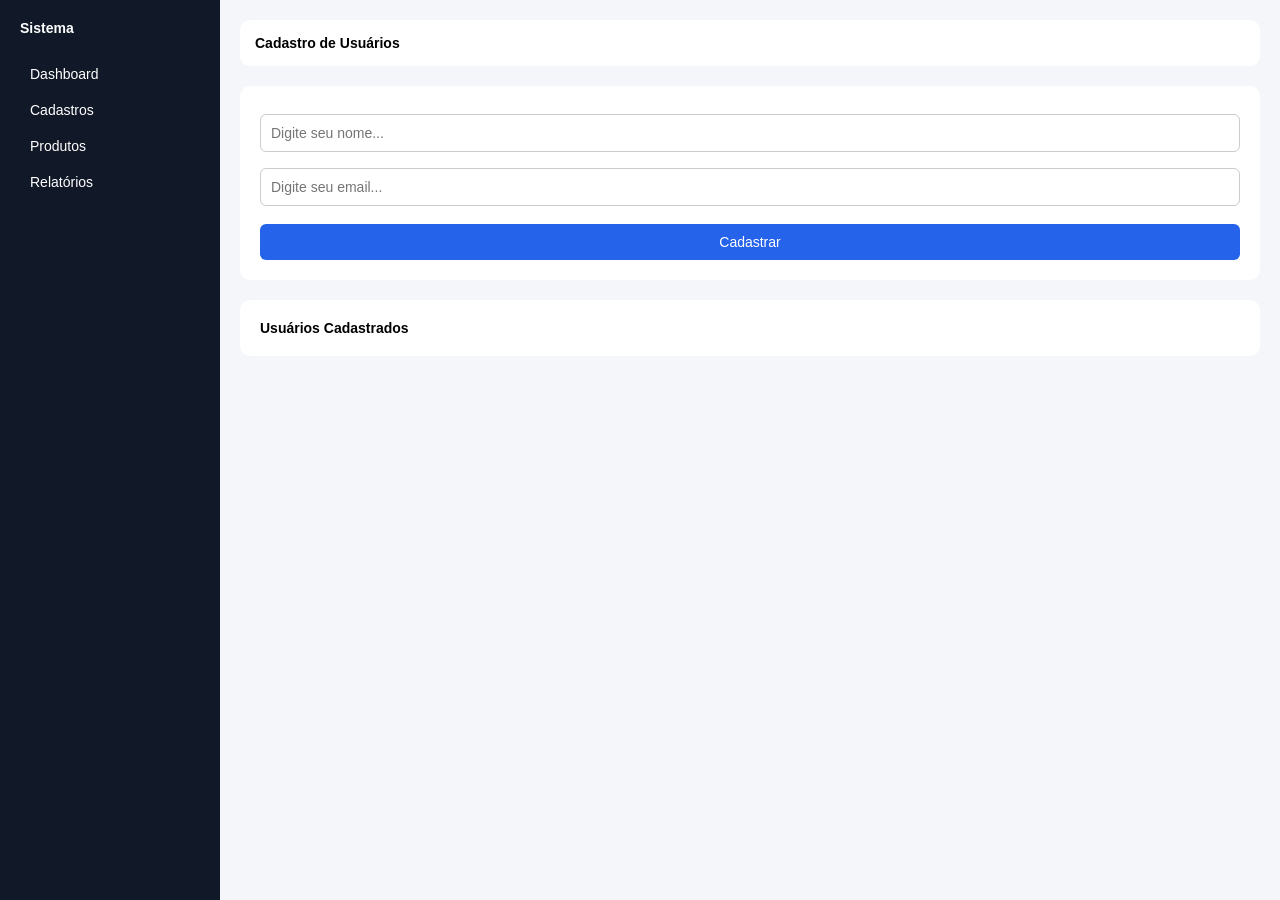
<file: Atividade/index.html>
<!DOCTYPE html>
<html lang="pt-br">

<head>
    <meta charset="UTF-8">
    <meta name="viewport" content="width=device-width, initial-scale=1.0">
    <title>Mini Sistema</title>
    <link rel="stylesheet" href="css/estilos.css">
</head>

<body>
    <div class="container">
        <!-- SIDEBAR -->
        <aside class="sidebar">
            <h2>Sistema</h2>
            <a href="index.html">Dashboard</a>
            <a href="index.html">Cadastros</a>
            <a href="produtos.html">Produtos</a>
            <a href="#">Relatórios</a>
        </aside>

        <!-- CONTEÚDO -->
        <main class="content">
            <header class="topbar">
                <h1>Cadastro de Usuários</h1>
            </header>

            <!-- FORMULARIO DE CADASTRO-->
            <section class="card">
                <form onsubmit="cadastrar(event)">
                    <input type="text" id="nome" placeholder="Digite seu nome..." />
                    <input type="email" id="email" placeholder="Digite seu email..." />

                    <button type="submit">Cadastrar</button>
                </form>

            </section>

            <!-- LISTA DE USUÁRIOS CADASTRADOS -->
            <section class="card">
                <h2>Usuários Cadastrados</h2>
                <ul id="lista"></ul>
            </section>
        </main>

    </div>

    <script src="js/scripts.js"></script>
</body>

</html>
</file>
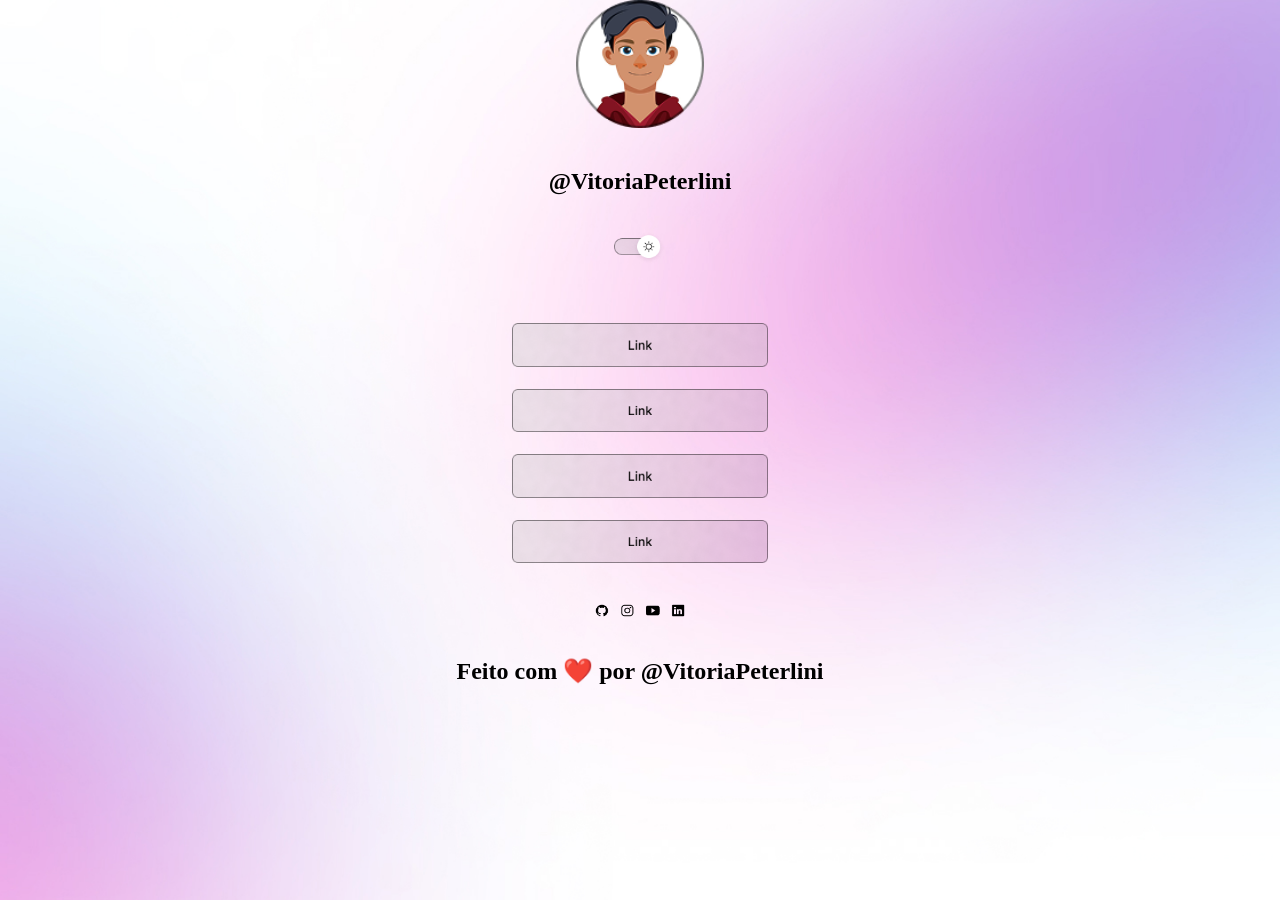
<file: DevLinks/index.html>
<!DOCTYPE html>
<html lang="pt-br">
<head>
    <meta charset="UTF-8">
    <meta name="viewport" content="width=device-width, initial-scale=1.0">

    <link rel="stylesheet" href="css/style.css">
    <title>DevLinks</title>

</head> 
<body>
    <div>
        <img src="img/Avatar.png" alt="imagem" width="10%">
    </div>
<br />
<br />
    <h2 style="color: black;">@VitoriaPeterlini</h2>
<br />
<br />
   <div>
        <img src="img/Switch.png" alt="imagem" width="4%">

   </div>
<br />
<br />
<br />

    <div>
        <img src="img/Button.png" alt="imagem" width="20%">
        <br />
        <br />
        <img src="img/Button.png" alt="imagem" width="20%">
        <br />
        <br />
        <img src="img/Button.png" alt="imagem" width="20%">
        <br />
        <br />
        <img src="img/Button.png" alt="imagem" width="20%">

<br /> 
<br /> 
<br /> 
      <div>
        <img src="img/Desktop 3/Frame 2.png" alt="imagem" width="7%">

      </div>
<br /> 
<br /> 

    <h2 style="color: black;">Feito com ❤️ por @VitoriaPeterlini</h2>
     
    </div>
</body>
</html>
</file>
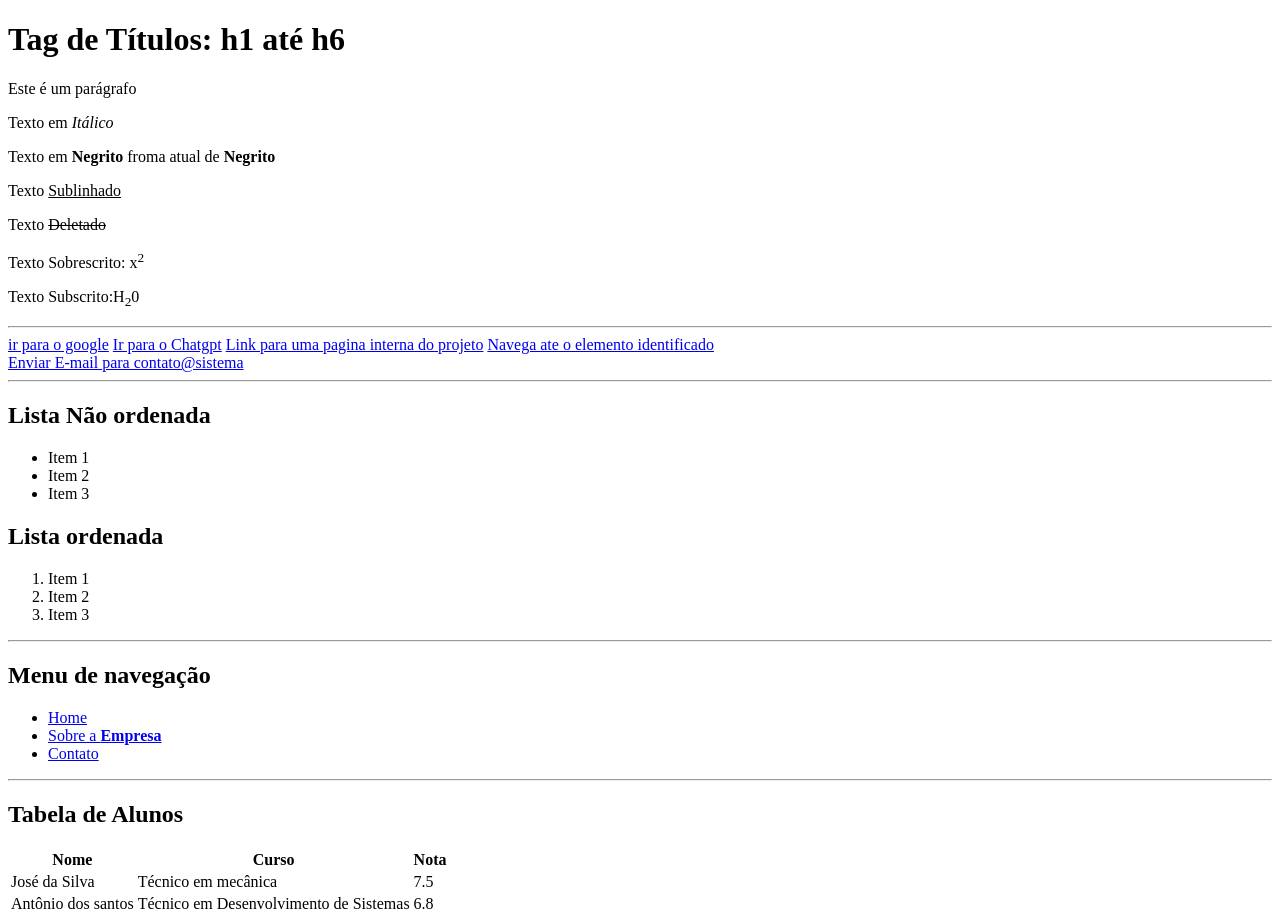
<file: HTML-BASICO/index.html>
<!DOCTYPE html>
<html lang="pt-br">
<head>
<meta charset="UTF-8">
<meta name="viewport" content="width=device-width, initial-scale=1.0">
<title>HTML Básico</title>
</head>
<body>
<!-- Comentário -->
<h1>Tag de Títulos: h1 até h6</h1>
<p>Este é um parágrafo</p>

<p>Texto em <i>Itálico</i></p>
<p>Texto em <b>Negrito</b> froma atual de <strong>Negrito</strong></p>
<p>Texto <u>Sublinhado</u></p>

<p>Texto <del>Deletado</del></p>
<p>Texto Sobrescrito: x<sup>2</sup></p>
<p>Texto Subscrito:H<sub>2</sub>0 </p>

<hr />

<a href="https://www.google.com"> ir para o google</a>
<a href="https://www.chatgpt.com" target="_blank"> Ir para o Chatgpt</a>
<a href="minha_pagina.html">Link para uma pagina interna do projeto</a>

<a href="#id-elemento"> Navega ate o elemento identificado</a> <br />
<a href="mailto:contato@sistema.com">Enviar E-mail para contato@sistema</a>

<hr />

<h2>Lista Não ordenada</h2>
<ul>
    <Li>Item 1</Li>
    <Li>Item 2</Li>
    <Li>Item 3</Li>
</ul>

<h2>Lista ordenada</h2>
<ol>
    <Li>Item 1</Li>
    <Li>Item 2</Li>
    <Li>Item 3</Li>
</ol>

<hr />

<h2>Menu de navegação</h2>
<ul>
    <li>
        <a href="#">Home</a>
    </li>
     <li>
        <a href="#">Sobre a <strong>Empresa</strong></a>
    </li>
     <li>
        <a href="contato.html">Contato</a>
    </li>
</ul>

 <hr />

 <h2>Tabela de Alunos</h2>
 <table>
    <thead>
      <tr> <!-- <tr> Table Row: linha de tabela-->
         <th>Nome</th>
         <th>Curso</th>
         <th>Nota</th>
   
      </tr>
   </thead> 
<tbody>
    <tr> 
         <td>José da Silva</td>
         <td>Técnico em mecânica</td>
         <td>7.5</td>
    </tr>
 </tbody>
     <tr> 
         <td>Antônio dos santos</td>
         <td>Técnico em Desenvolvimento de Sistemas </td>
         <td>6.8</td>
    </tr>
</tbody>
 </table>
</body>
</html>
</file>
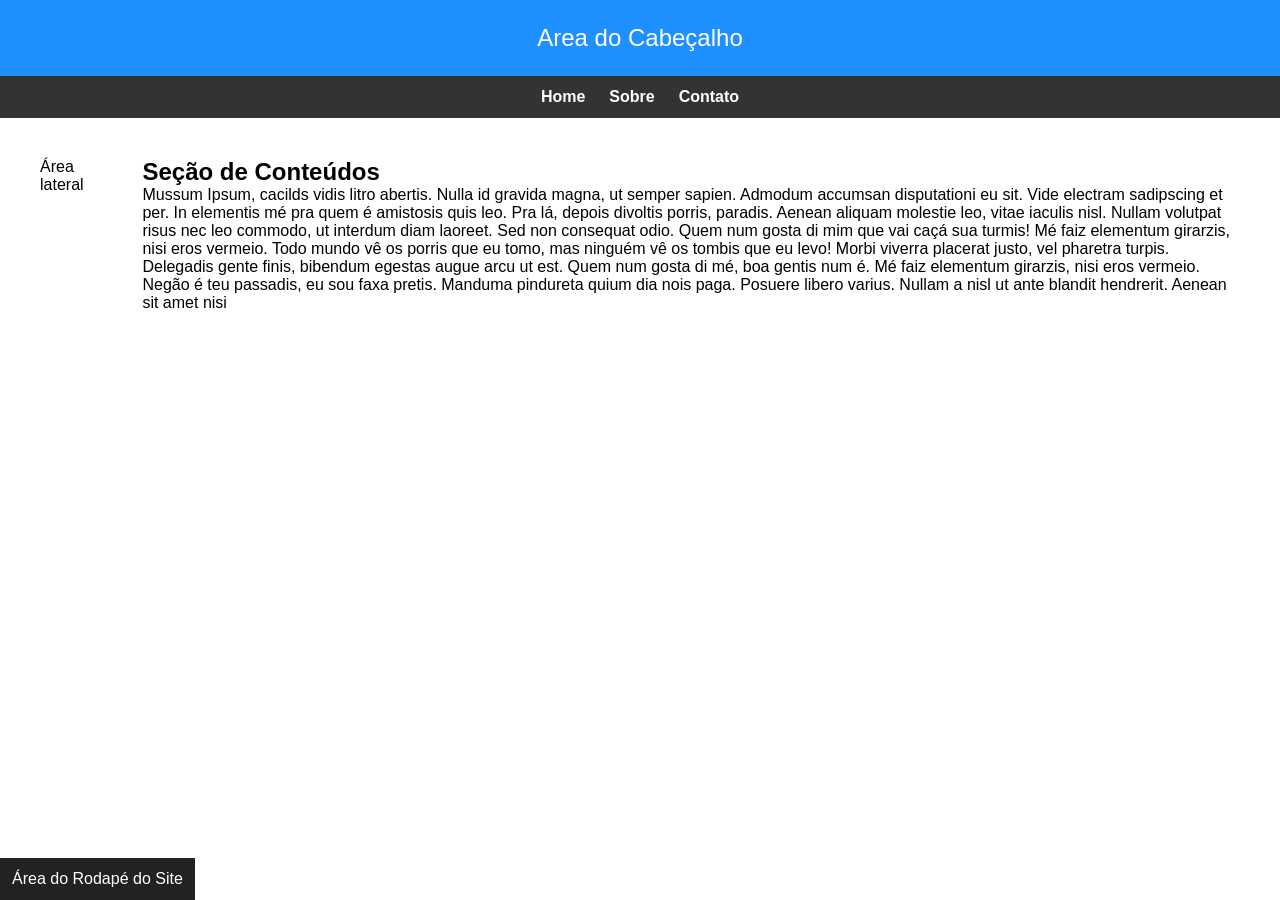
<file: HTML-INTERMEDIÁRIO/index.html>
<!DOCTYPE html>
<html lang="pt-br">
<head>
    <meta charset="UTF-8">
    <meta name="viewport" content="width=device-width, initial-scale=1.0">
    <title>HTML Intermediário</title>
    <link rel="stylesheet" href="CSS/ .css">
</head>
<body>
    <!-- <div id="header">...</div> -->
    
    <header> <!-- Tag Semântica de Cabeçalho-->
        Area do Cabeçalho
    </header>

    <nav> <!-- Tag Semântica para Menu de Navegação-->
        <a href="#">Home</a> 
        <a href="#">Sobre</a> 
        <a href="#">Contato</a> 
    </nav>

    <main> <!-- Tag Semântica para os Conteudos da Página -->
        <aside>
            Área lateral
        </aside>

        <section>
           <h1>Seção de Conteúdos</h1>

           <p>Mussum Ipsum, cacilds vidis litro abertis. Nulla id gravida magna, ut semper sapien. Admodum accumsan disputationi eu sit. Vide electram sadipscing et per. In elementis mé pra quem é amistosis quis leo. Pra lá, depois divoltis porris, paradis.

Aenean aliquam molestie leo, vitae iaculis nisl. Nullam volutpat risus nec leo commodo, ut interdum diam laoreet. Sed non consequat odio. Quem num gosta di mim que vai caçá sua turmis! Mé faiz elementum girarzis, nisi eros vermeio.

Todo mundo vê os porris que eu tomo, mas ninguém vê os tombis que eu levo! Morbi viverra placerat justo, vel pharetra turpis. Delegadis gente finis, bibendum egestas augue arcu ut est. Quem num gosta di mé, boa gentis num é.

Mé faiz elementum girarzis, nisi eros vermeio. Negão é teu passadis, eu sou faxa pretis. Manduma pindureta quium dia nois paga. Posuere libero varius. Nullam a nisl ut ante blandit hendrerit. Aenean sit amet nisi</p>

        </section>
    </main>
      
    <footer>
          Área do Rodapé do Site
    </footer>

</body>
</html>
</file>
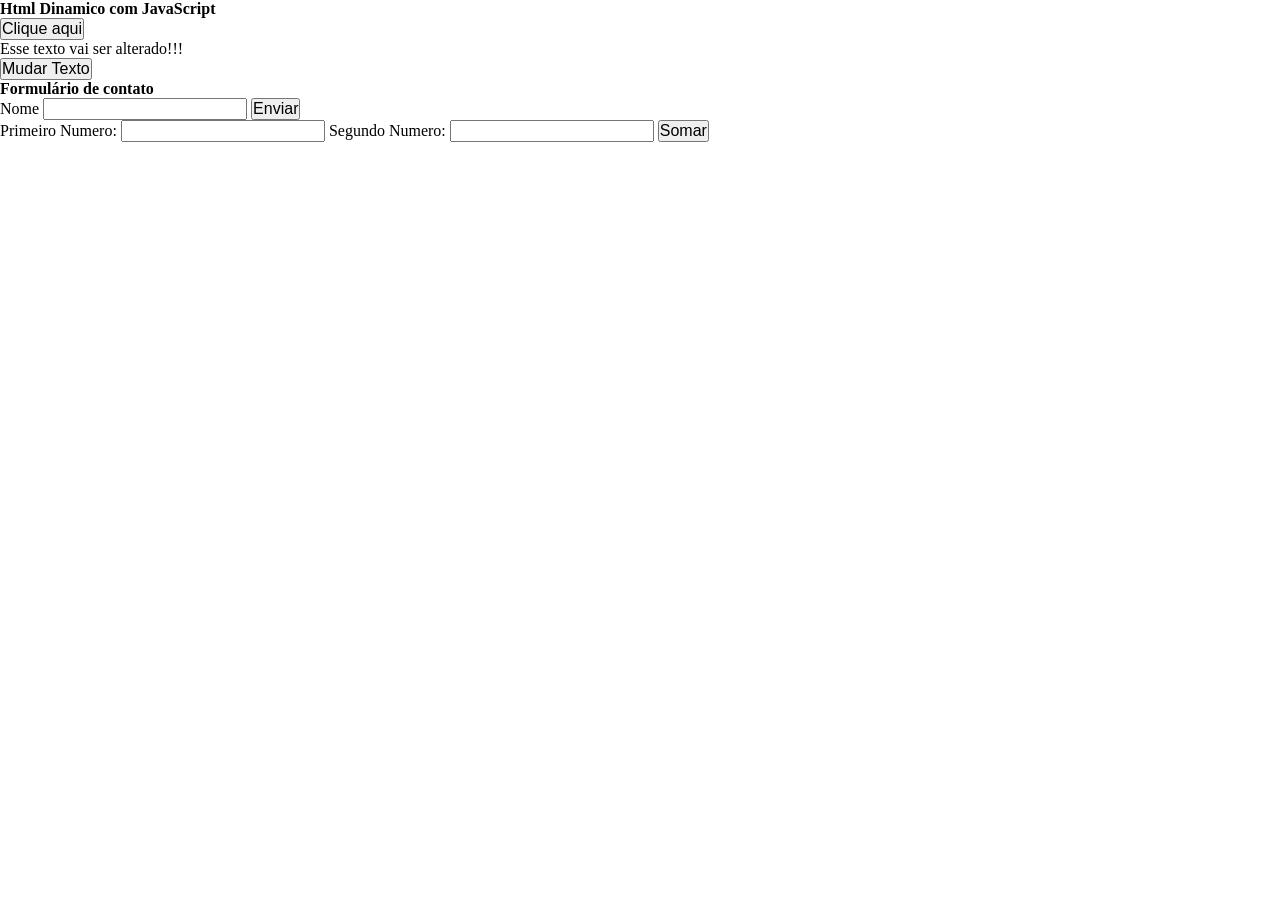
<file: HTML-JAVASCRIPT/index.html>
<!DOCTYPE html>
<html lang="pt-br">
<head>
    <meta charset="UTF-8">
    <meta name="viewport" content="width=device-width, initial-scale=1.0">
    <title>HTML Dinamico</title>
    <link rel="stylesheet" href="css/estilo.css">
</head>
<body>
    <h1>Html Dinamico com JavaScript</h1>

    <button id="btn" onclick="olaMundo()">Clique aqui</button>

     <p id="texto">Esse texto vai ser alterado!!!</p>
     <button onclick="mudarTexto()">Mudar Texto</button>

<h3>Formulário de contato</h3>

 <form>
     <label for="nome">Nome</label>
     <input type="text" id="nome" name="nome">
    
     <button onclick="enviarNome ()">Enviar</button>
 </form>



 <form>
     <label>Primeiro Numero:</label>
     <input type="number" id="n1" name="n1">
     
     <label>Segundo Numero:</label>
     <input type="number" id="n2" name="n2">

       <button onclick="somar()">Somar</button>

        <p id="resultado"></p>
</form>
    <!-- Script vai sempre no final do body-->
    <script src="js/script.js"></script>
</body>
</html>
</file>
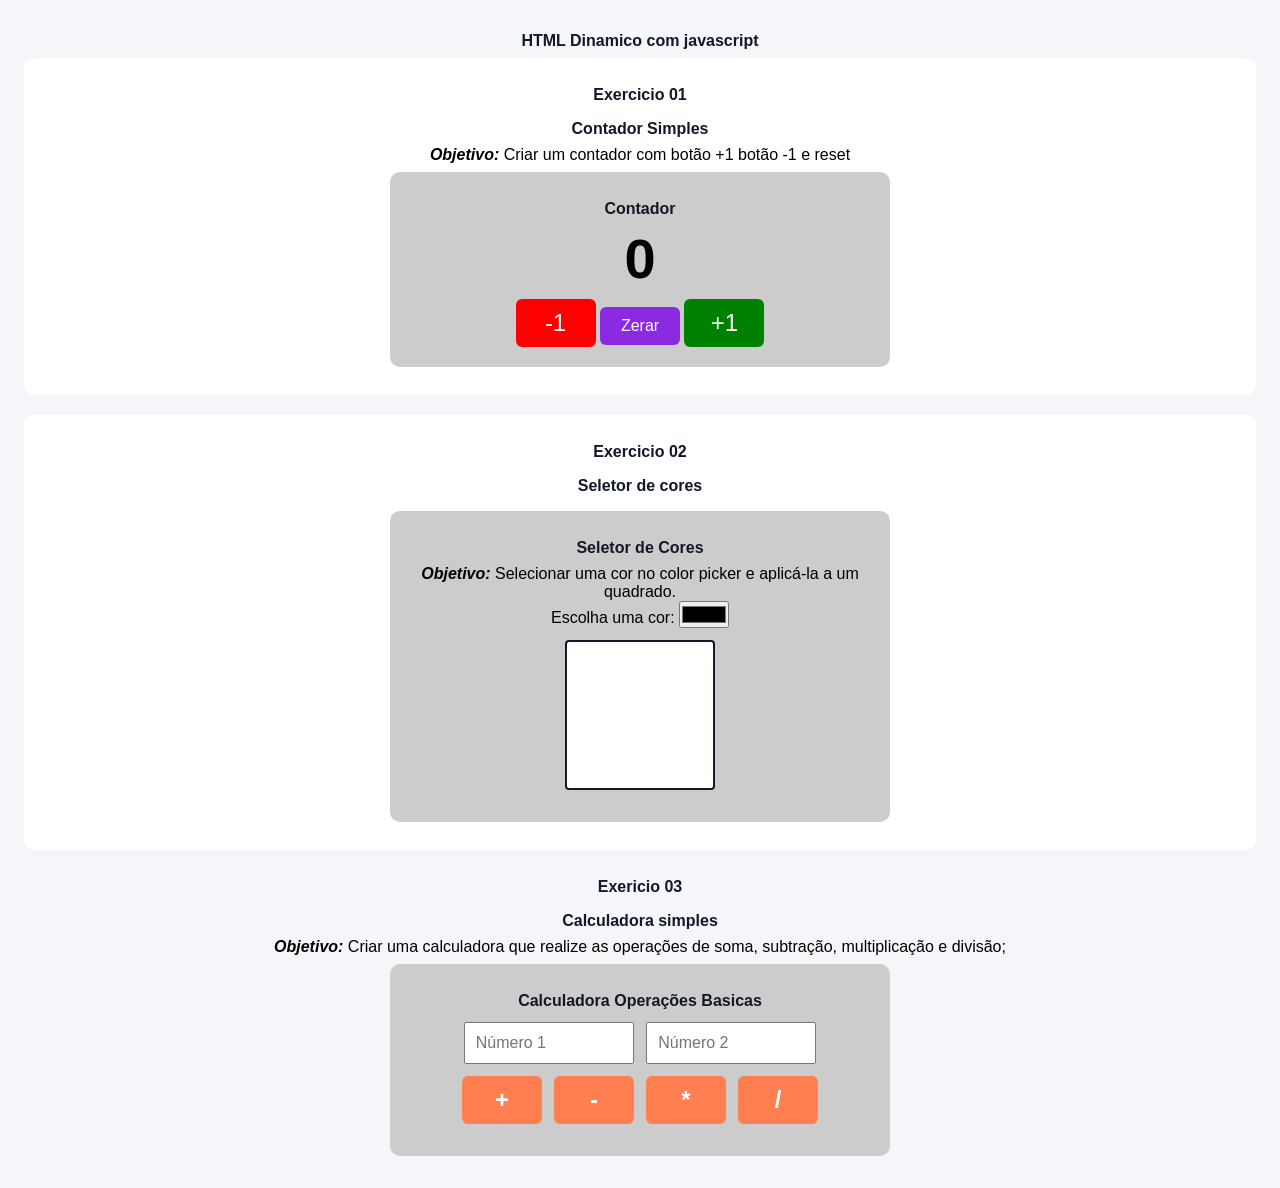
<file: Javascript/index.html>
<!DOCTYPE html>
<html lang="pt-br">
<head>
    <meta charset="UTF-8">
    <meta name="viewport" content="width=device-width, initial-scale=1.0">
    <title>JavaScript | html dinamico</title>
    <link rel="stylesheet" href="css/estilo.css">
</head>
<body>
    <h1>HTML Dinamico com javascript</h1>

   <div class="card">
       <h2>Exercicio 01</h2>
       <h3>Contador Simples</h3>
       <p>
            <span>Objetivo:</span>
            Criar um contador com botão +1 botão -1 e reset
       </p>

       <div class="exercicio"> 
           <h3>Contador</h3>
           <p id="contador">0</p>
           <div class="grupo-botões">
              <button id="btn-menos"onclick="diminuir()">-1</button>
              <button id="btn-zerar"onclick="zerar()">Zerar</button>
              <button id="btn-mais"onclick="adicionar()">+1</button>
           </div>
       </div>
   </div>

     <div class="card">
        <h2>Exercicio 02</h2>
        <h3>Seletor de cores</h3>

        <div class="exercicio">
            <h3>Seletor de Cores</h3>
            <p>
                <span>Objetivo:</span>
                Selecionar uma cor no color picker e aplicá-la a um quadrado.
            </p>

            <label>Escolha uma cor:</label>
             <input type="color" id="colorPicker" placeholder="Selecione uma cor..." oninput="mudarCor()" />
             <div id="quadrado"></div>
        </div>
     </div>
 
       <div>
        <h2>Exericio 03</h2>
        <h3>Calculadora simples</h3>
           <p>
                <span>Objetivo:</span>
                Criar uma calculadora que realize as operações de soma, subtração, multiplicação e divisão; 
           </p>
        <div class="exercicio">
            <h3>Calculadora Operações Basicas</h3>
          <input type="number" id="num1" placeholder="Número 1" />
          <input type="number" id="num2" placeholder="Número 2" />
          <div class="grupo-botoes">
              <button id="btn-soma"onclick="somar()">+</button>
              <button id="btn-subtracao"onclick="subtrair()">-</button>
              <button id="btn-multiplicacao"onclick="multiplicar()">*</button>
              <button id="btn-divisao"onclick="dividir()">/</button>
          </div>
          <p id="resultado"></p>
        </div>
     </div>

    <script src="js/scripts.js"></script>
</body>
</html>
</file>
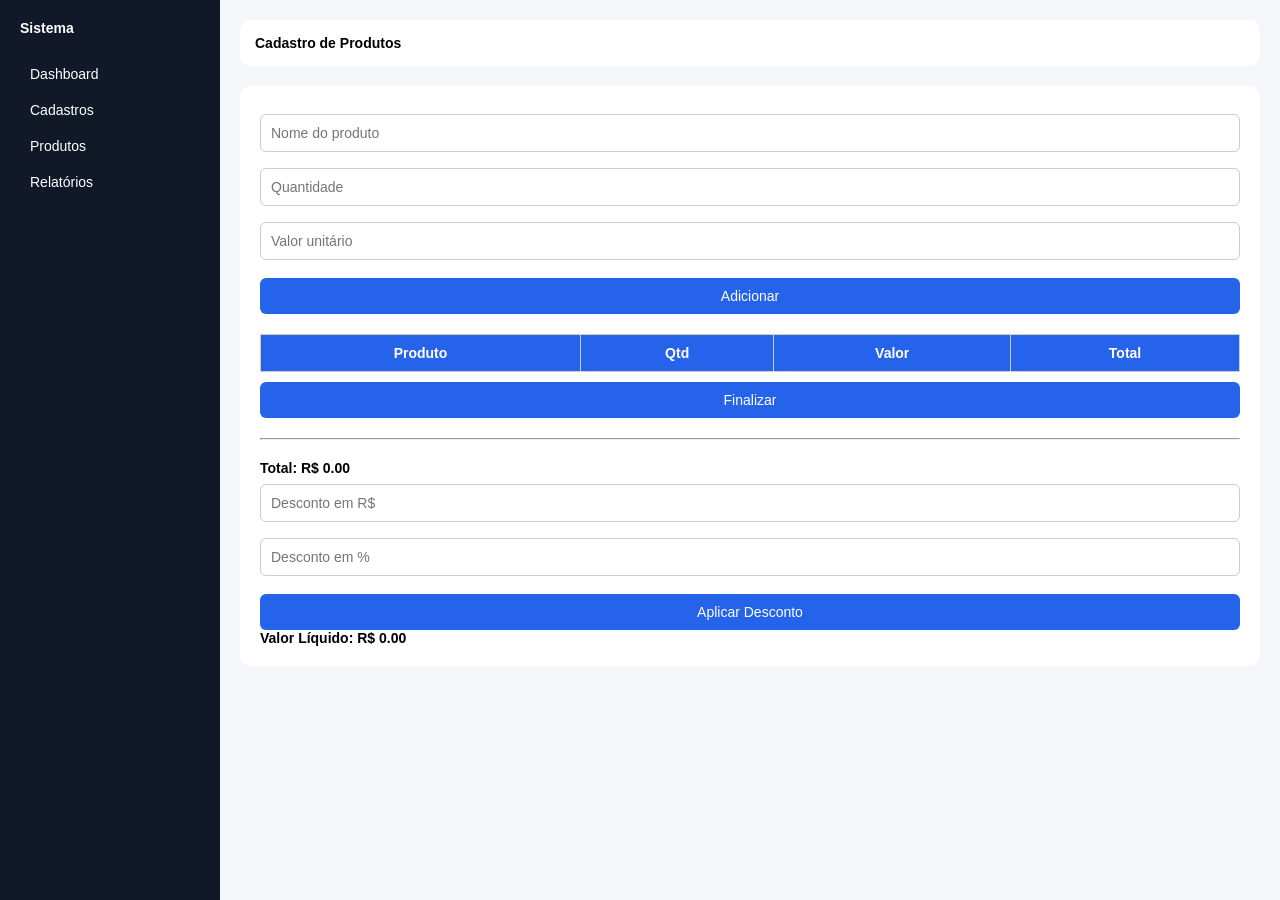
<file: Atividade/produtos.html>
<!doctype html>
<html lang="pt-br">
<head>
  <meta charset="UTF-8">
  <title>Produtos</title>
  <link rel="stylesheet" href="css/estilos.css">
</head>

<body>

<div class="container">

  <aside class="sidebar">
    <h2>Sistema</h2>
    <a href="index.html">Dashboard</a>
    <a href="index.html">Cadastros</a>
    <a href="produtos.html">Produtos</a>
    <a href="#">Relatórios</a>
  </aside>

  <main class="content">

    <header class="topbar">
      <h1>Cadastro de Produtos</h1>
    </header>

    <section class="card">

      <input
        type="text"
        id="produto"
        placeholder="Nome do produto">

      <input
        type="number"
        id="quantidade"
        placeholder="Quantidade">

      <input
        type="number"
        id="valor"
        placeholder="Valor unitário">

      <button onclick="adicionarProduto()">
        Adicionar
      </button>

      <table id="tabelaProdutos">
        <thead>
          <tr>
            <th>Produto</th>
            <th>Qtd</th>
            <th>Valor</th>
            <th>Total</th>
          </tr>
        </thead>

        <tbody></tbody>
      </table>

      <button onclick="finalizarCompra()">
        Finalizar
      </button>

      <hr>

      <h3>
        Total: R$
        <span id="total">0.00</span>
      </h3>

      <input
        type="number"
        id="descontoValor"
        placeholder="Desconto em R$">

      <input
        type="number"
        id="descontoPercentual"
        placeholder="Desconto em %">

      <button onclick="aplicarDesconto()">
        Aplicar Desconto
      </button>

      <h2>
        Valor Líquido:
        R$ <span id="valorLiquido">0.00</span>
      </h2>

    </section>

  </main>

</div>

<script src="js/scripts.js"></script>

</body>
</html>
</file>
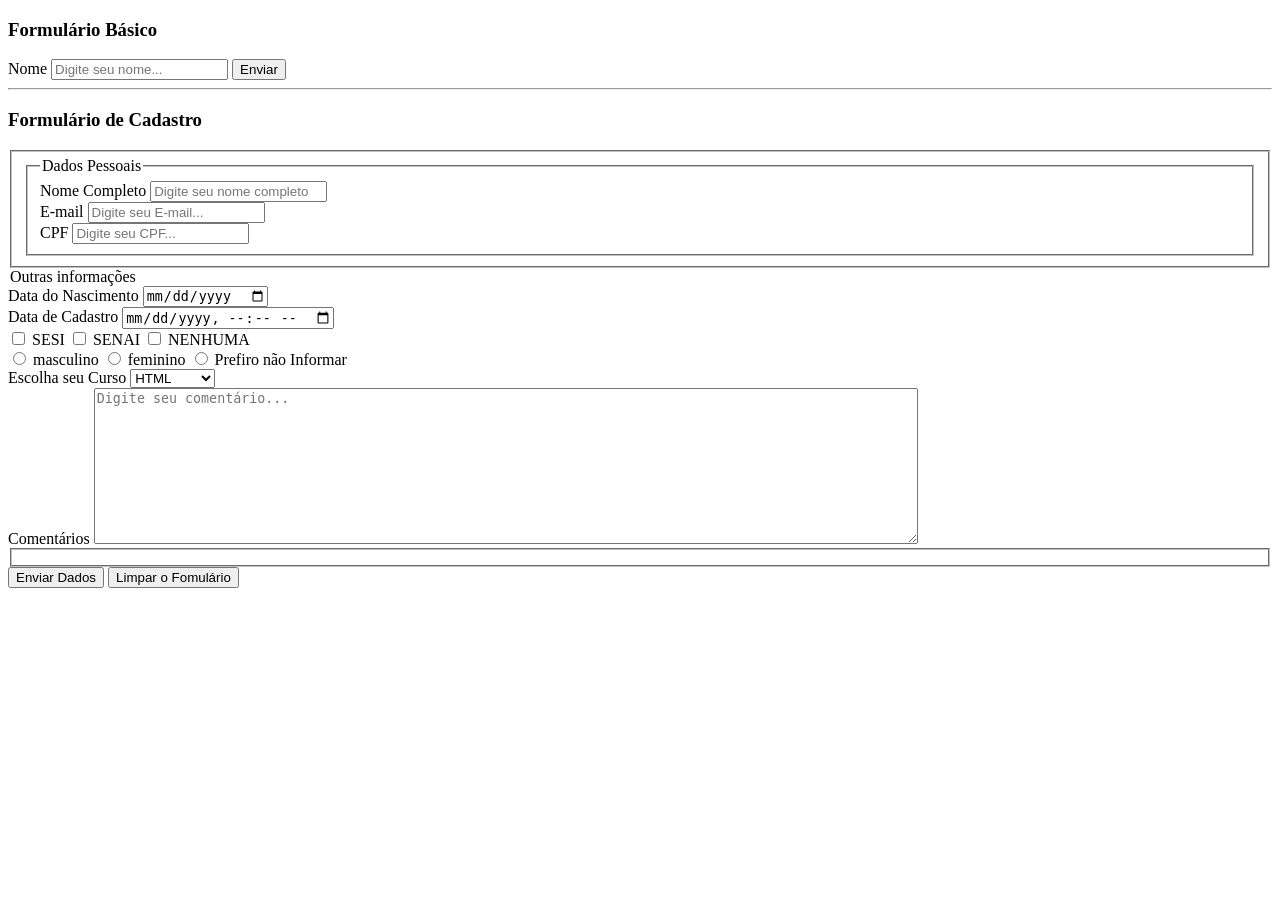
<file: HTML-BASICO/contato.html>
<!DOCTYPE html>
<html lang="pt-br">
<head>
    <meta charset="UTF-8">
    <meta name="viewport" content="width=device-width, initial-scale=1.0">
    <title>Formulário de Contato</title>
</head>
<body>
    <h3>Formulário Básico</h3>
    <form method="get" action="contato.html">
        <label>Nome</label>
        <input type="text" name="nome" placeholder="Digite seu nome..."  />
        <input type="submit" value="Enviar" /> <!-- Botão de Envio -->
    </form>

    <hr />
    <h3>Formulário de Cadastro</h3>
    <fieldset method="get" action="#">
        <fieldset>
            <legend>Dados Pessoais</legend>

            <label for="nomeCompleto">Nome Completo</label>
            <input type="text" name="nomeCompleto" placeholder="Digite seu nome completo" />
            <br />

            <label for="email">E-mail</label>
            <input type="email" name="email" placeholder="Digite seu E-mail..." />
            <br />

            <label for="cpf">CPF</label>
            <input type="number" name="cpf" placeholder="Digite seu CPF..." />
            <br />

        </fieldset>

    </fieldset>
        <legend>Outras informações</legend>

        <label for="DataNascimento">Data do Nascimento</label>
        <input type="Date" name="DataNascimento" />
       <br />
          <label for="DataCadastro">Data de Cadastro</label>
        <input type="Datetime-local" name="DataCadastro" />
       <br />
         <input type="CheckBox" name="EscolaSesi" />
         <label for="escolasesi">SESI</label>
          <input type="CheckBox" name="EscolaSenai" />
          <label for="CheckBox">SENAI</label>
          <input type="CheckBox" name="Escola" />
          <label for="CheckBox">NENHUMA </label>
       <br />

         <input type="radio" nome="sexo">
         <label for="sexo">masculino</label>
         <input type="radio" nome="sexo">
         <label for="sexo">feminino</label>
          <input type="radio" nome="sexo">
         <label for="sexo">Prefiro não Informar</label>
       <br />

       <label for="Curso">Escolha seu Curso</label>
       <select>
           <option value="0">HTML</option>
           <option value="1">CSS</option>
           <option value="2">JavaScript</option>
       </select>

  <br />


   <label for="Comentarios">Comentários</label>
   <textarea name="Comentarios" placeholder="Digite seu comentário..." rows="10" cols="100" ></textarea>


<fieldset>
    
</fieldset>





        <button type="submit">Enviar Dados</button>
        <button type="reset">Limpar o Fomulário</button>
    </form>

</body>
</html>
</file>
<file: Atividade/css/estilos.css>
* {
  margin: 0;
  padding: 0;
  box-sizing: border-box;
  font-size: 14px;
  font-family: "Segoe UI", Tahoma, Geneva, Verdana, sans-serif;
}

body {
  background-color: #f4f6f9;
}

/* LAYOUT */
.container {
  display: flex;
}

/* SIDEBAR */
.sidebar {
  width: 220px;
  height: 100dvh;
  background-color: #111827;
  color: white;
  padding: 20px;
  position: fixed;
}

.sidebar h2 {
  margin-bottom: 20px;
}

.sidebar a {
  display: block;
  color: white;
  text-decoration: none;
  padding: 10px;
  border-radius: 6px;
  transition: 0.3s;
}

.sidebar a:hover {
  background-color: #2563eb;
}

/* CONTEÚDO */
.content {
  margin-left: 220px;
  padding: 20px;
  width: 100%;
}

/* HEADER */
.topbar {
  background-color: white;
  padding: 15px;
  border-radius: 10px;
  margin-bottom: 20px;
}

/* CARD */
.card {
  background-color: white;
  padding: 20px;
  border-radius: 10px;
  margin-bottom: 20px;
}

/* FORMULÁRIO */
input {
  width: 100%;
  padding: 10px;
  margin: 8px 0;
  border: 1px solid #ccc;
  border-radius: 6px;
}
/* BOTÃO */
button {
  background-color: #2563eb;
  color: white;
  padding: 10px;
  width: 100%;
  border-radius: 6px;
  cursor: pointer;
  transition: 0.3s;
  border: none;
  margin-top: 10px;
}
button:hover {
  background-color: #1d4ed8;
  transform: scale(1.02);
}

/* LISTA  */
ul {
  list-style: none;
}

li {
  background-color: #f1f5f9;
  padding: 10px;
  margin-top: 8px;
  border-radius: 6px;
  transition: 0.5s;
}
li:hover {
  background-color: #e2e8f0;
}
table{
  width:100%;
  border-collapse: collapse;
  margin-top:20px;
}

th, td{
  border:1px solid #ccc;
  padding:10px;
  text-align:center;
}

th{
  background:#2563eb;
  color:white;
}

hr{
  margin:20px 0;
}
</file>
<file: DevLinks/css/style.css>
* {
  margin: 0;
  padding: 0;
}
body {
  background-image: url("../img/bg-desktop-light.jpg");
  background-size: cover;
  width: 100vw;
  height: 100vh;
  text-align: center;
}
</file>
<file: HTML-INTERMEDIÁRIO/CSS/ .css>
/* Reset da página */
* {
  margin: 0;
  padding: 0;
  box-sizing: border-box;
}

body {
  font-size: 16px;
  font-family: "Segoe UI", Tahoma, Geneva, Verdana, sans-serif;
  height: 100dvh;
  width: 100%;
}

header {
  background-color: #1e90ff; /* */
  color: #ffffff;
  padding: 24px;
  text-align: center;
  font-size: 24px;
}

/* MENU DE NAVEGAÇÃO*/
nav {
  background-color: #333;
  display: flex;
  justify-content: center;
  gap: 24px;
  padding: 12px;
  position: sticky;
  top: 0;
  z-index: 1000;
}

nav a {
  color: white;
  text-decoration: none;
  font-weight: bold;
}

nav a:hover {
  color: #1e90ff;
  font-style: italic;
}

/* LAYOUT PRINCIPAL // LEIAUTE */
main {
  display: flex;
  gap: 24px;
  padding: 24px;
}

/* LATERAL */
aside {
  width: 25%;
  background-color: white;
  padding: 16px;
  border-radius: 8px;
}

/* CONTEUDO */
section {
  background-color: white;
  padding: 16px;
  border-radius: 8px;
}

/* RODAPÉ */
footer {
  background-color: #222;
  color: white;
  text-align: center;
  padding: 12px;
  position: fixed;
  bottom: 0;
}
</file>
<file: HTML-JAVASCRIPT/css/estilo.css>
*{
  margin: 0;
  padding: 0;
  box-sizing: border-box;
  font-size: 16px;
}
</file>
<file: Javascript/css/estilo.css>
*{
    margin: 0;
    padding: 0;
    box-sizing: border-box;
    font-size: 16px;
    font-family: 'Segoe UI', Tahoma, Geneva, Verdana, sans-serif;
}

body{
    background-color: #f4f6f9;
    text-align: center;
    padding: 24px;
}

h1, h2, h3{
    color: #111827;
    padding: 8px;
}

/* CARD */
.card{
    background-color: white;
    padding: 20px;
    border-radius: 10px;
    margin-bottom: 20px;
}

/* EXERCICIO 01 */
.exercicio {
    background-color: #ccc;
    width: 500px;
    margin: 8px auto;
    padding: 20px;
    border-radius: 10px;
}

#contador {
    font-size: 56px;
    font-weight: bold;
    margin-bottom: 8px;
}

.grupo-botoes{
    display: flex;
    justify-content: center;
    gap: 12px;
}

button{
    width: 80px;
    background-color: red;
    color: white;
    padding: 10px;
    border-radius: 6px;
    cursor: pointer;
    transition: 0.3s;
    border: none;
    font-size: 24px;
}
#btn-menos{
    background-color: red;
}
#btn-mais{
    background-color: green;
}
#btn-zerar{
    background-color: blueviolet;
    font-size: 16px;
}

/* EXERCICIO 02 */
#quadrado{
    width: 150px;
    height: 150px;
    border: 2px solid #111827;
    border-radius: 4px;
    background-color: white;
    margin: 12px auto;
}

span{
   font-weight: bold;
   font-style: italic;
}

/*EXERCICIO 03*/

#num1, #num2{
   padding: 10px;
   width: 170px;
   margin: 4px;
   margin-bottom: 12px;
}
#btn-soma, #btn-subtracao, #btn-multiplicacao, #btn-divisao{
     background-color: coral;
     font-weight: bolder;
}

#resultado {
    font-size: 32px;
    font-weight: bold;
    margin: 12px auto;
}
</file>
